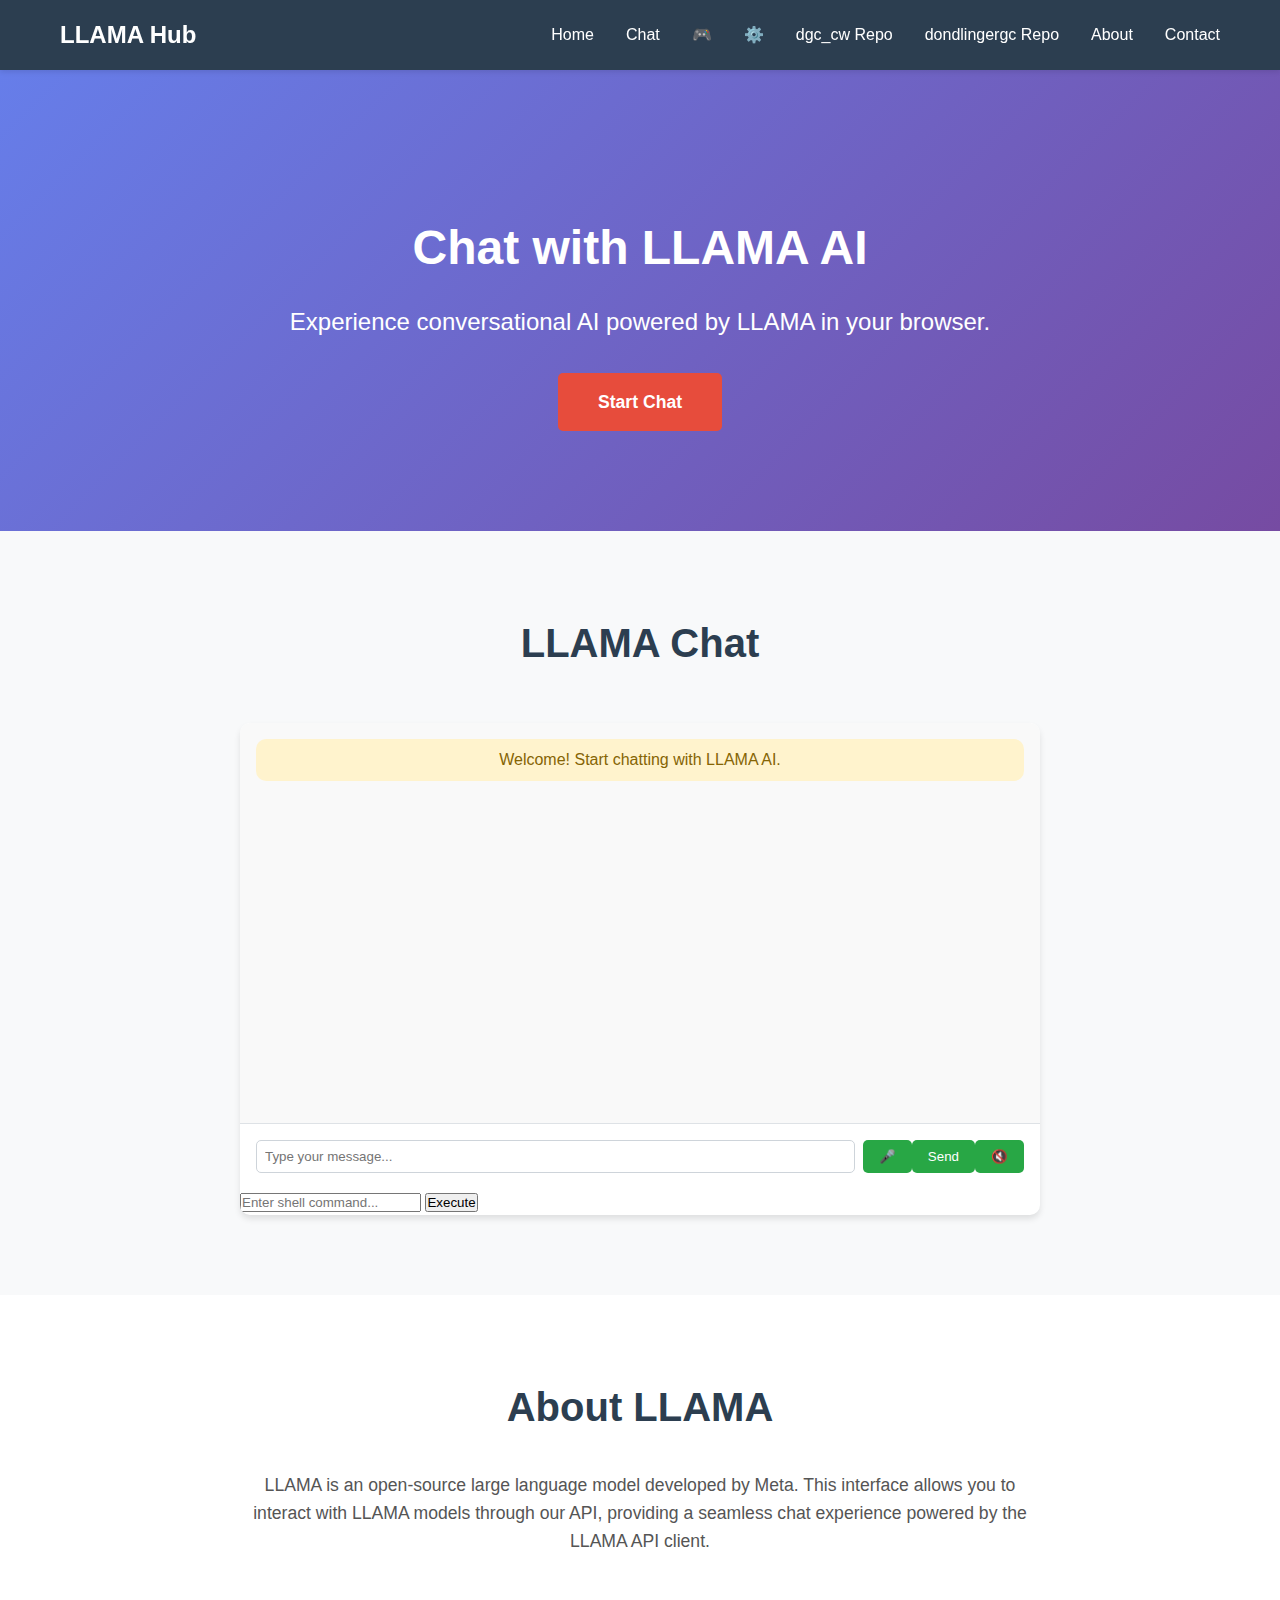
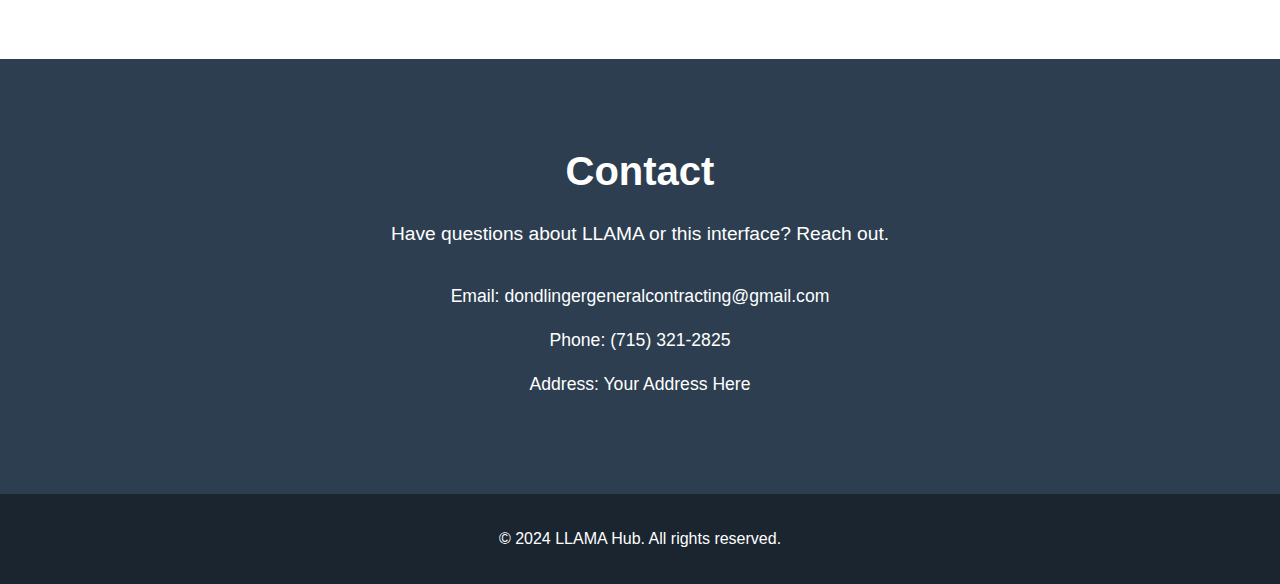
<file: index.html>
<!DOCTYPE html>
<html lang="en">

<head>
    <meta charset="UTF-8">
    <meta name="viewport" content="width=device-width, initial-scale=1.0">
    <title>LLAMA Chat Interface - DGC CW</title>
    <link rel="stylesheet" href="styles.css">
</head>

<body>
    <nav class="navbar">
        <div class="container">
            <div class="logo">
                <h1>LLAMA Hub</h1>
            </div>
            <ul class="nav-menu">
                <li><a href="#home">Home</a></li>
                <li><a href="#chat">Chat</a></li>
                <li><a href="index2.html">🎮</a></li>
                <li><a href="#" id="settings-link">⚙️</a></li>
                <li><a href="https://github.com/DondlingerGeneralContracting/dgc_cw">dgc_cw Repo</a></li>
                <li><a href="https://github.com/DondlingerGeneralContracting/dondlingergc">dondlingergc Repo</a></li>
                <li><a href="#about">About</a></li>
                <li><a href="#contact">Contact</a></li>
            </ul>
        </div>
    </nav>

    <section id="home" class="hero">
        <div class="container">
            <div class="hero-content">
                <h2>Chat with LLAMA AI</h2>
                <p>Experience conversational AI powered by LLAMA in your browser.</p>
                <a href="#chat" class="cta-button">Start Chat</a>
            </div>
        </div>
    </section>

    <section id="chat" class="chat">
        <div class="container">
            <h2>LLAMA Chat</h2>
            <div class="chat-container">
                <div id="chat-history" class="chat-history"></div>
                <div class="chat-input">
                    <input type="text" id="user-input" placeholder="Type your message...">
                    <button id="voice-btn" title="Voice Input">🎤</button>
                    <button id="send-btn">Send</button>
                    <button id="speak-btn" title="Toggle Text-to-Speech">🔊</button>
                </div>
                <div class="command-input">
                    <input type="text" id="command-input" placeholder="Enter shell command...">
                    <button id="command-btn">Execute</button>
                </div>
            </div>
        </div>
    </section>

    <!-- Settings Modal -->
    <div id="settings-modal" class="modal" style="display: none;">
        <div class="modal-content">
            <span class="close">&times;</span>
            <h2>Settings</h2>
            <label for="model-select">LLAMA Model:</label>
            <select id="model-select">
                <option value="Llama-3.3-70B-Instruct">Llama-3.3-70B-Instruct</option>
                <option value="Llama-3.3-8B-Instruct">Llama-3.3-8B-Instruct</option>
                <option value="Llama-4-Maverick-17B-128E-Instruct-FP8">Llama-4-Maverick-17B-128E-Instruct-FP8</option>
                <option value="Llama-4-Scout-17B-16E-Instruct-FP8">Llama-4-Scout-17B-16E-Instruct-FP8</option>
            </select>
            <label for="api-key">LLAMA API Key:</label>
            <input type="password" id="api-key" placeholder="Enter your LLAMA API key">
            <p><small>API key is required for LLAMA API client authentication.</small></p>
        </div>
    </div>

    <section id="about" class="about">
        <div class="container">
            <h2>About LLAMA</h2>
            <p>LLAMA is an open-source large language model developed by Meta. This interface allows you to interact
                with LLAMA models through our API, providing a seamless chat experience powered by the LLAMA API client.
            </p>
        </div>
    </section>

    <section id="contact" class="contact">
        <div class="container">
            <h2>Contact</h2>
            <p>Have questions about LLAMA or this interface? Reach out.</p>
            <div class="contact-info">
                <p>Email: dondlingergeneralcontracting@gmail.com</p>
                <p>Phone: (715) 321-2825</p>
                <p>Address: Your Address Here</p>
            </div>
        </div>
    </section>

    <footer>
        <div class="container">
            <p>&copy; 2024 LLAMA Hub. All rights reserved.</p>
        </div>
    </footer>
    <script>
        const chatHistory = document.getElementById('chat-history');
        const userInput = document.getElementById('user-input');
        const sendBtn = document.getElementById('send-btn');

        function addMessage(text, type) {
            const messageDiv = document.createElement('div');
            messageDiv.className = `message ${type}`;
            messageDiv.textContent = text;
            chatHistory.appendChild(messageDiv);
            chatHistory.scrollTop = chatHistory.scrollHeight;
        }

        async function sendMessage() {
            const message = userInput.value.trim();
            if (!message) return;

            addMessage(message, 'user');
            userInput.value = '';

            try {
                const payload = {
                    model: localStorage.getItem('llamaModel') || "Llama-3.3-70B-Instruct",
                    messages: [
                        { role: "system", content: "You are a helpful assistant. Provide clear, accurate, and concise responses." },
                        { role: "user", content: message }
                    ]
                };
                const response = await fetch('https://llama-universal-netlify-project.netlify.app/.netlify/functions/llama-proxy?path=/chat/completions', {
                    method: 'POST',
                    headers: {
                        'Content-Type': 'application/json',
                        'Authorization': `Bearer ${localStorage.getItem('llamaApiKey') || ''}`
                    },
                    body: JSON.stringify(payload)
                });
                if (!response.ok) {
                    throw new Error(`HTTP error! status: ${response.status}`);
                }
                const data = await response.json();
                addMessage(data.choices[0].message.content, 'llama');
                if (ttsEnabled) {
                    speakText(data.choices[0].message.content);
                }
            } catch (error) {
                addMessage('Error generating response. Please check your API key and try again.', 'system');
                console.error('Error:', error);
            }
        }

        sendBtn.addEventListener('click', sendMessage);
        userInput.addEventListener('keypress', (e) => {
            if (e.key === 'Enter') sendMessage();
        });

        // Persistence
        function saveHistory() {
            const messages = Array.from(chatHistory.children).map(div => ({
                text: div.textContent,
                type: div.className.split(' ')[1]
            }));
            localStorage.setItem('chatHistory', JSON.stringify(messages));
        }

        function loadHistory() {
            const history = JSON.parse(localStorage.getItem('chatHistory') || '[]');
            history.forEach(msg => addMessage(msg.text, msg.type));
        }

        // Voice functionality
        let recognition;
        let isListening = false;
        let ttsEnabled = localStorage.getItem('ttsEnabled') === 'true';
        const voiceBtn = document.getElementById('voice-btn');
        const speakBtn = document.getElementById('speak-btn');

        speakBtn.textContent = ttsEnabled ? '🔊' : '🔇';
        speakBtn.onclick = () => {
            ttsEnabled = !ttsEnabled;
            localStorage.setItem('ttsEnabled', ttsEnabled);
            speakBtn.textContent = ttsEnabled ? '🔊' : '🔇';
        };

        const commandInput = document.getElementById('command-input');
        const commandBtn = document.getElementById('command-btn');

        commandBtn.addEventListener('click', executeCommand);
        commandInput.addEventListener('keypress', (e) => {
            if (e.key === 'Enter') executeCommand();
        });

        async function executeCommand() {
            const cmd = commandInput.value.trim();
            if (!cmd) return;
            addMessage(`Executing: ${cmd}`, 'system');
            commandInput.value = '';
            try {
                const response = await fetch('/api/command', {
                    method: 'POST',
                    headers: {
                        'Content-Type': 'application/json'
                    },
                    body: JSON.stringify({ command: cmd })
                });
                const data = await response.json();
                if (response.ok) {
                    addMessage(`Output: ${data.output || 'None'}`, 'system');
                    if (data.error) addMessage(`Error: ${data.error}`, 'system');
                } else {
                    addMessage(`Error: ${data.error}`, 'system');
                }
            } catch (error) {
                addMessage('Error executing command.', 'system');
                console.error('Error:', error);
            }
        }

        voiceBtn.onclick = () => {
            if (isListening) {
                recognition.stop();
                isListening = false;
                voiceBtn.textContent = '🎤';
            } else {
                startVoiceInput();
            }
        };

        function startVoiceInput() {
            if (!('webkitSpeechRecognition' in window) && !('SpeechRecognition' in window)) {
                alert('Speech recognition not supported in this browser.');
                return;
            }
            recognition = new (window.SpeechRecognition || window.webkitSpeechRecognition)();
            recognition.lang = 'en-US';
            recognition.interimResults = false;
            recognition.maxAlternatives = 1;
            recognition.onstart = () => {
                isListening = true;
                voiceBtn.textContent = '🎙️';
            };
            recognition.onresult = (event) => {
                const transcript = event.results[0][0].transcript;
                userInput.value = transcript;
                sendMessage();
            };
            recognition.onerror = (event) => {
                console.error('Speech recognition error:', event.error);
                isListening = false;
                voiceBtn.textContent = '🎤';
            };
            recognition.onend = () => {
                isListening = false;
                voiceBtn.textContent = '🎤';
            };
            recognition.start();
        }

        function speakText(text) {
            fetch('/api/tts', {
                method: 'POST',
                headers: {
                    'Content-Type': 'application/json'
                },
                body: JSON.stringify({ text: text, voice: 'expr-voice-2-f' })
            })
                .then(response => response.blob())
                .then(blob => {
                    const audio = new Audio(URL.createObjectURL(blob));
                    audio.play();
                })
                .catch(error => console.error('TTS error:', error));
        }

        // Modify addMessage to save
        const originalAddMessage = addMessage;
        addMessage = function (text, type) {
            originalAddMessage(text, type);
            saveHistory();
        };

        // Settings Modal
        const settingsLink = document.getElementById('settings-link');
        const modal = document.getElementById('settings-modal');
        const closeBtn = document.getElementsByClassName('close')[0];
        const modelSelect = document.getElementById('model-select');

        settingsLink.onclick = function () {
            modal.style.display = 'block';
        }

        closeBtn.onclick = function () {
            modal.style.display = 'none';
        }

        window.onclick = function (event) {
            if (event.target == modal) {
                modal.style.display = 'none';
            }
        }

        // Load saved model
        const savedModel = localStorage.getItem('llamaModel') || 'Llama-3.3-70B-Instruct';
        modelSelect.value = savedModel;

        // Save model on change
        modelSelect.onchange = function () {
            localStorage.setItem('llamaModel', modelSelect.value);
        }

        // API Key
        const apiKeyInput = document.getElementById('api-key');
        const savedApiKey = localStorage.getItem('llamaApiKey') || '';
        apiKeyInput.value = savedApiKey;
        apiKeyInput.onchange = function () {
            localStorage.setItem('llamaApiKey', apiKeyInput.value);
        }

        loadHistory();
        if (chatHistory.children.length === 0) {
            addMessage('Welcome! Start chatting with LLAMA AI.', 'system');
        }
    </script>
</body>

</html>
</file>
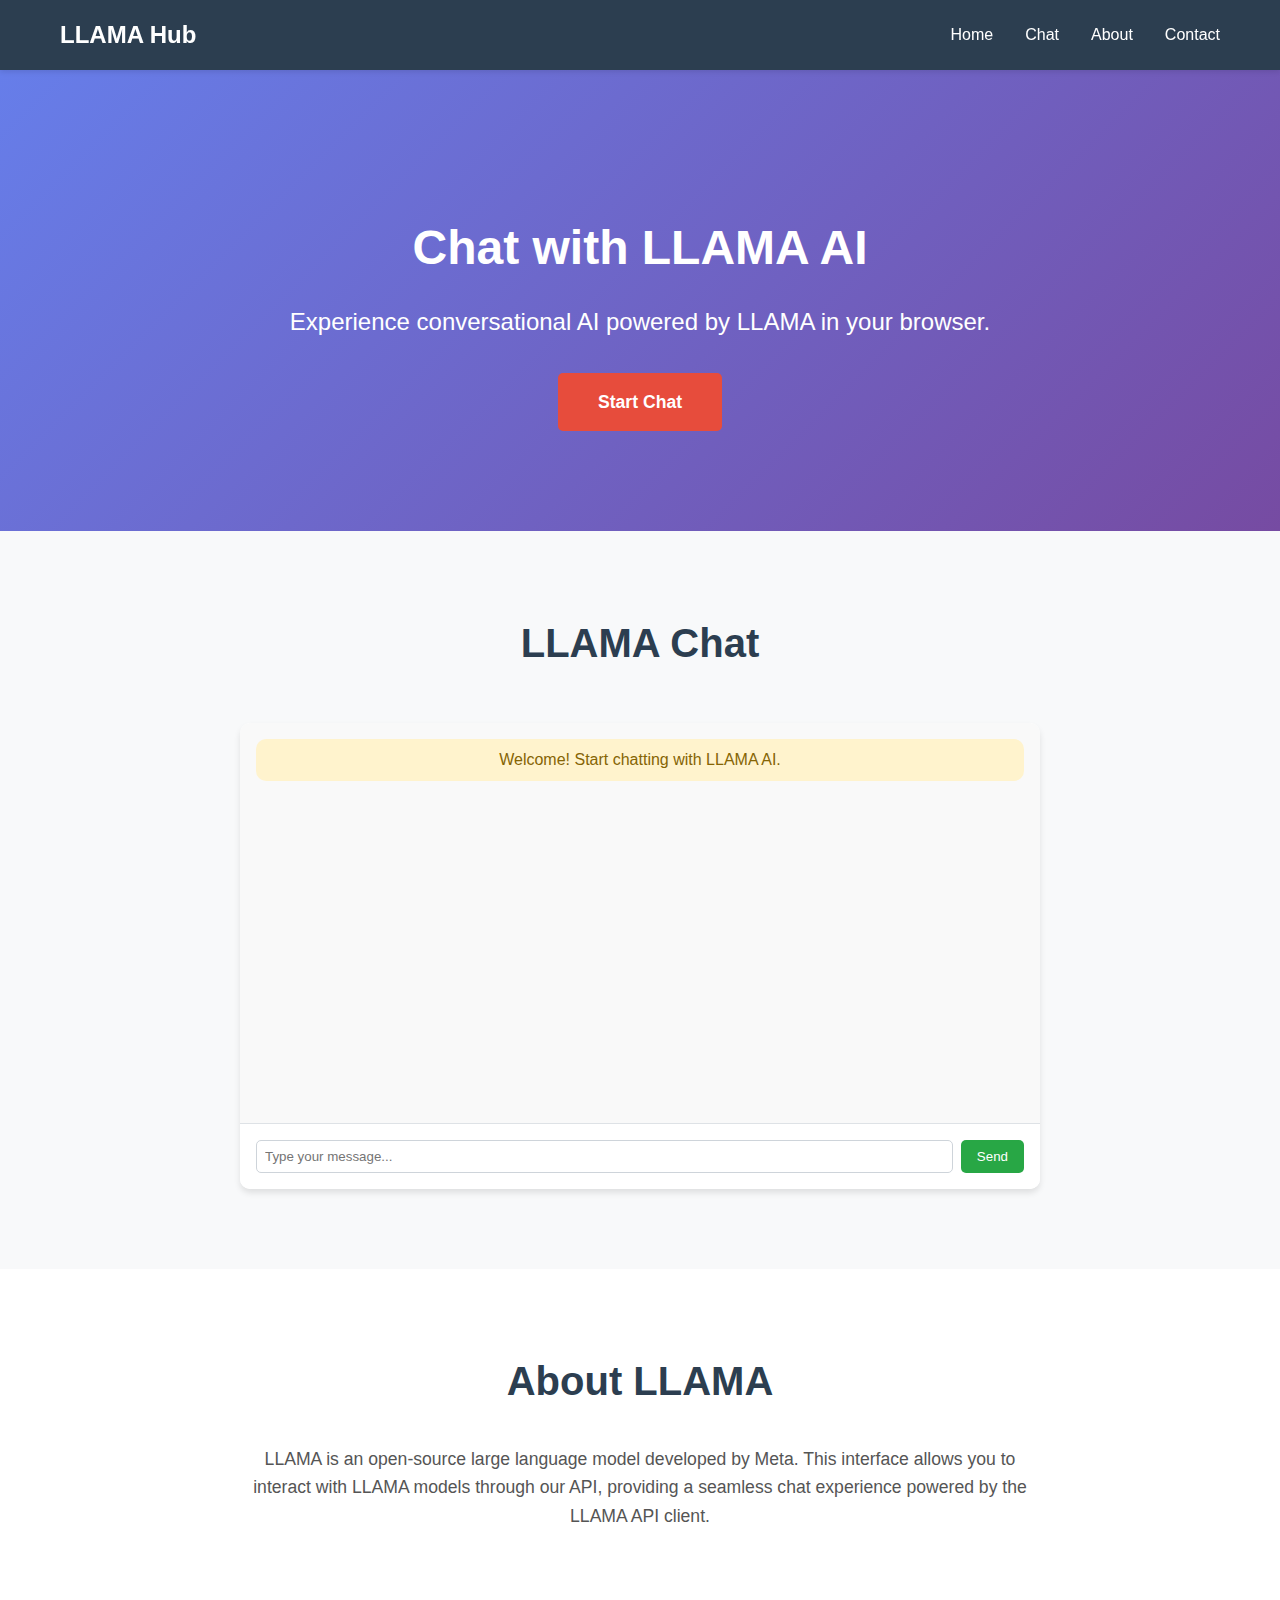
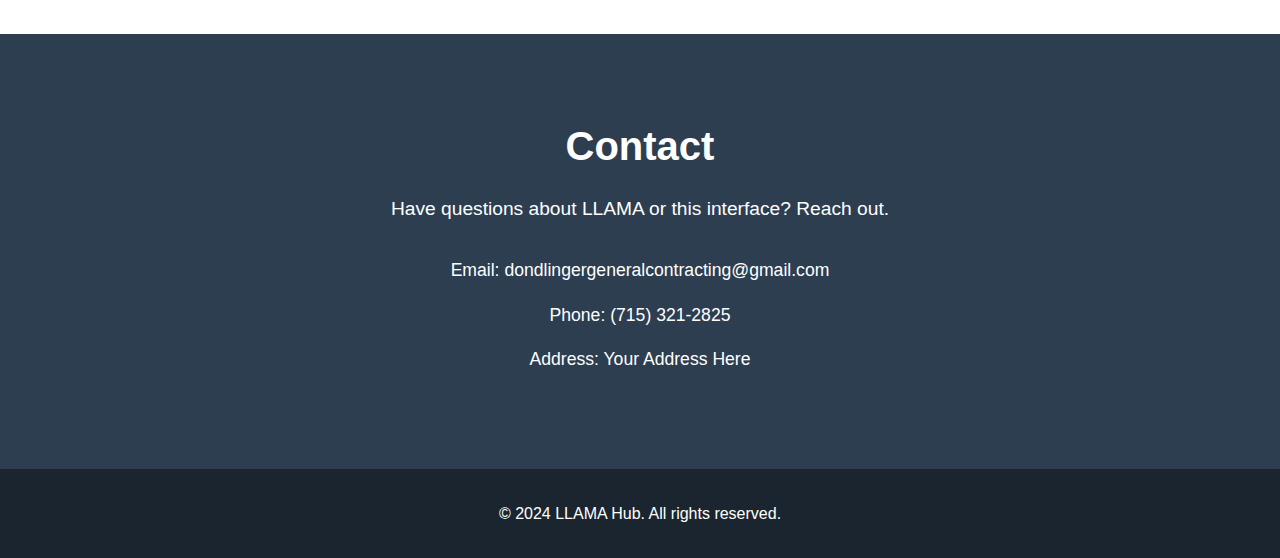
<file: static/index.html>
<!DOCTYPE html>
<html lang="en">

<head>
    <meta charset="UTF-8">
    <meta name="viewport" content="width=device-width, initial-scale=1.0">
    <title>LLAMA Chat Interface - DGC CW</title>
    <link rel="stylesheet" href="styles.css">
</head>

<body>
    <nav class="navbar">
        <div class="container">
            <div class="logo">
                <h1>LLAMA Hub</h1>
            </div>
            <ul class="nav-menu">
                <li><a href="#home">Home</a></li>
                <li><a href="#chat">Chat</a></li>
                <li><a href="#about">About</a></li>
                <li><a href="#contact">Contact</a></li>
            </ul>
        </div>
    </nav>

    <section id="home" class="hero">
        <div class="container">
            <div class="hero-content">
                <h2>Chat with LLAMA AI</h2>
                <p>Experience conversational AI powered by LLAMA in your browser.</p>
                <a href="#chat" class="cta-button">Start Chat</a>
            </div>
        </div>
    </section>

    <section id="chat" class="chat">
        <div class="container">
            <h2>LLAMA Chat</h2>
            <div class="chat-container">
                <div id="chat-history" class="chat-history"></div>
                <div class="chat-input">
                    <input type="text" id="user-input" placeholder="Type your message...">
                    <button id="send-btn">Send</button>
                </div>
            </div>
        </div>
    </section>

    <section id="about" class="about">
        <div class="container">
            <h2>About LLAMA</h2>
            <p>LLAMA is an open-source large language model developed by Meta. This interface allows you to interact
                with LLAMA models through our API, providing a seamless chat experience powered by the LLAMA API client.
            </p>
        </div>
    </section>

    <section id="contact" class="contact">
        <div class="container">
            <h2>Contact</h2>
            <p>Have questions about LLAMA or this interface? Reach out.</p>
            <div class="contact-info">
                <p>Email: dondlingergeneralcontracting@gmail.com</p>
                <p>Phone: (715) 321-2825</p>
                <p>Address: Your Address Here</p>
            </div>
        </div>
    </section>

    <footer>
        <div class="container">
            <p>&copy; 2024 LLAMA Hub. All rights reserved.</p>
        </div>
    </footer>
    <script>
        const chatHistory = document.getElementById('chat-history');
        const userInput = document.getElementById('user-input');
        const sendBtn = document.getElementById('send-btn');

        function addMessage(text, type) {
            const messageDiv = document.createElement('div');
            messageDiv.className = `message ${type}`;
            messageDiv.textContent = text;
            chatHistory.appendChild(messageDiv);
            chatHistory.scrollTop = chatHistory.scrollHeight;
        }

        async function sendMessage() {
            const message = userInput.value.trim();
            if (!message) return;

            addMessage(message, 'user');
            userInput.value = '';

            try {
                const payload = {
                    model: "Llama-3.3-70B-Instruct",
                    messages: [
                        { role: "system", content: "You are a helpful assistant. Provide clear, accurate, and concise responses." },
                        { role: "user", content: message }
                    ]
                };

                const response = await fetch('https://llama-universal-netlify-project.netlify.app/.netlify/functions/llama-proxy?path=/chat/completions', {
                    method: 'POST',
                    headers: {
                        'Content-Type': 'application/json'
                    },
                    body: JSON.stringify(payload)
                });

                if (!response.ok) {
                    throw new Error(`HTTP error! status: ${response.status}`);
                }

                const data = await response.json();
                addMessage(data.choices[0].message.content, 'llama');
            } catch (error) {
                addMessage('Error generating response. Please check your API key and try again.', 'system');
                console.error('Error:', error);
            }
        }

        sendBtn.addEventListener('click', sendMessage);
        userInput.addEventListener('keypress', (e) => {
            if (e.key === 'Enter') sendMessage();
        });

        addMessage('Welcome! Start chatting with LLAMA AI.', 'system');
    </script>
</body>

</html>
</file>
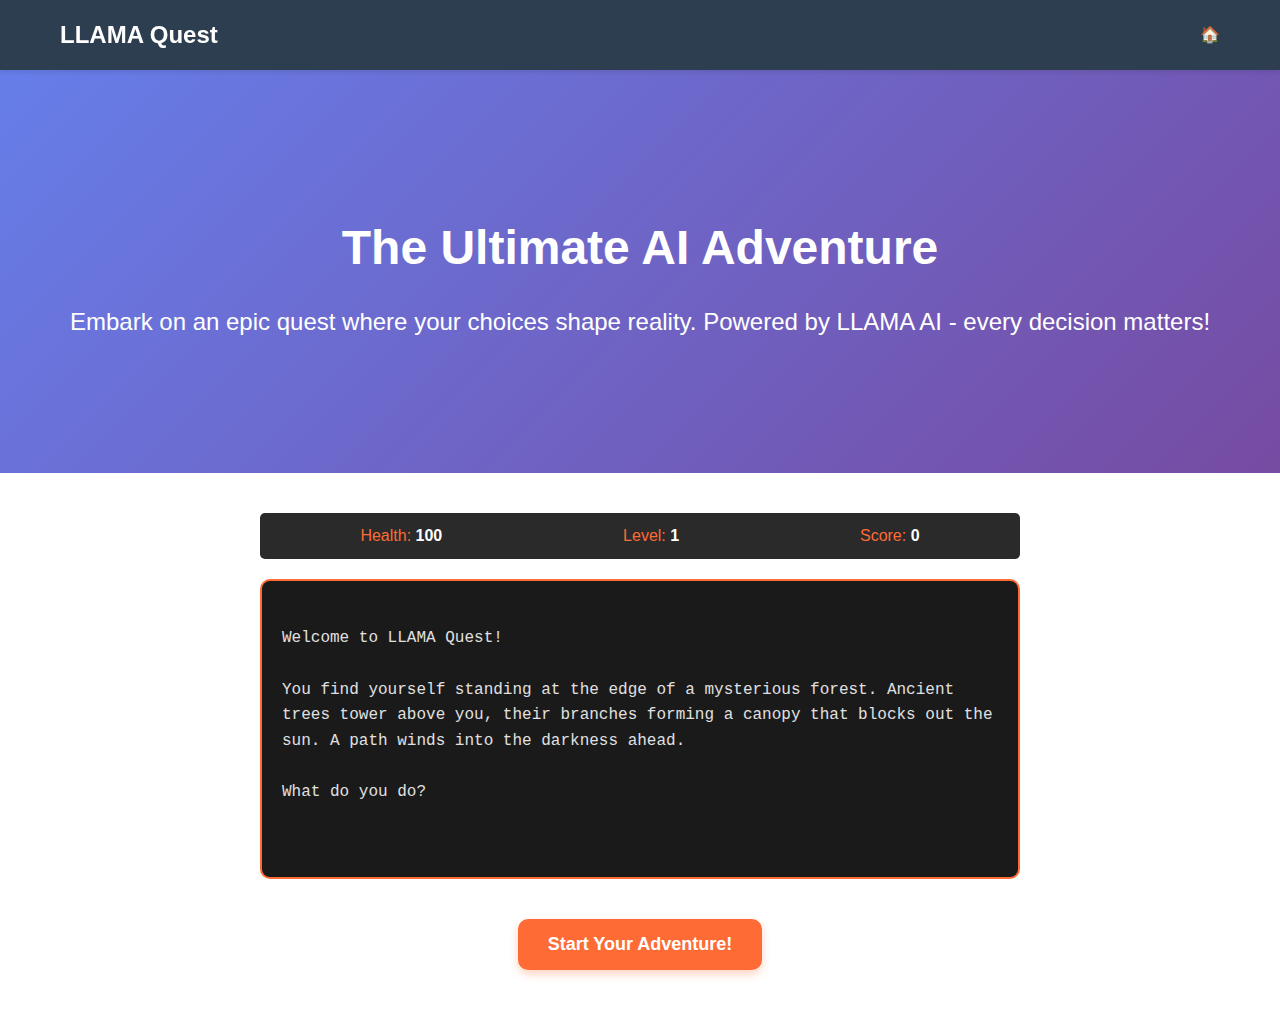
<file: index2.html>
<!DOCTYPE html>
<html lang="en">

<head>
    <meta charset="UTF-8">
    <meta name="viewport" content="width=device-width, initial-scale=1.0">
    <title>LLAMA Quest - AI Adventure Game</title>
    <link rel="stylesheet" href="styles.css">
    <style>
        .game-container {
            max-width: 800px;
            margin: 0 auto;
            padding: 20px;
        }
        .game-story {
            background: #1a1a1a;
            border: 2px solid #ff6b35;
            border-radius: 10px;
            padding: 20px;
            margin: 20px 0;
            min-height: 300px;
            font-family: 'Courier New', monospace;
            white-space: pre-wrap;
            color: #e0e0e0;
        }
        .game-input {
            display: flex;
            gap: 10px;
            margin: 20px 0;
        }
        .game-input input {
            flex: 1;
            padding: 10px;
            border: 2px solid #ff6b35;
            border-radius: 5px;
            background: #2a2a2a;
            color: white;
            font-size: 16px;
        }
        .game-input button {
            padding: 10px 20px;
            background: #ff6b35;
            color: white;
            border: none;
            border-radius: 5px;
            cursor: pointer;
            font-weight: bold;
        }
        .game-input button:hover {
            background: #e55a2b;
        }
        .start-game {
            text-align: center;
            margin: 40px 0;
        }
        .start-game button {
            padding: 15px 30px;
            background: #ff6b35;
            color: white;
            border: none;
            border-radius: 10px;
            font-size: 18px;
            font-weight: bold;
            cursor: pointer;
            box-shadow: 0 4px 8px rgba(255, 107, 53, 0.3);
        }
        .start-game button:hover {
            background: #e55a2b;
            transform: scale(1.05);
        }
        .stats {
            display: flex;
            justify-content: space-around;
            margin: 20px 0;
            padding: 10px;
            background: #2a2a2a;
            border-radius: 5px;
        }
        .stat {
            text-align: center;
            color: #ff6b35;
        }
        .stat span {
            font-weight: bold;
            color: white;
        }
    </style>
</head>

<body>
    <nav class="navbar">
        <div class="container">
            <div class="logo">
                <h1>LLAMA Quest</h1>
            </div>
            <ul class="nav-menu">
                <li><a href="index.html">🏠</a></li>
            </ul>
        </div>
    </nav>

    <section class="hero">
        <div class="container">
            <div class="hero-content">
                <h2>The Ultimate AI Adventure</h2>
                <p>Embark on an epic quest where your choices shape reality. Powered by LLAMA AI - every decision matters!</p>
            </div>
        </div>
    </section>

    <div class="game-container">
        <div class="stats">
            <div class="stat">Health: <span id="health">100</span></div>
            <div class="stat">Level: <span id="level">1</span></div>
            <div class="stat">Score: <span id="score">0</span></div>
        </div>

        <div id="game-story" class="game-story">
Welcome to LLAMA Quest!

You find yourself standing at the edge of a mysterious forest. Ancient trees tower above you, their branches forming a canopy that blocks out the sun. A path winds into the darkness ahead.

What do you do?
        </div>

        <div class="start-game">
            <button id="start-btn">Start Your Adventure!</button>
        </div>

        <div class="game-input" id="input-section" style="display: none;">
            <input type="text" id="action-input" placeholder="Enter your action (e.g., 'go north', 'examine tree', 'cast fireball')">
            <button id="action-btn">Execute</button>
        </div>
    </div>

    <script>
        const gameStory = document.getElementById('game-story');
        const startBtn = document.getElementById('start-btn');
        const inputSection = document.getElementById('input-section');
        const actionInput = document.getElementById('action-input');
        const actionBtn = document.getElementById('action-btn');
        const healthEl = document.getElementById('health');
        const levelEl = document.getElementById('level');
        const scoreEl = document.getElementById('score');

        let gameStarted = false;
        let conversationHistory = [];

        function updateStats(health, level, score) {
            healthEl.textContent = health;
            levelEl.textContent = level;
            scoreEl.textContent = score;
        }

        function addToStory(text) {
            gameStory.textContent += '\n\n' + text;
            gameStory.scrollTop = gameStory.scrollHeight;
        }

        async function callLlama(message) {
            conversationHistory.push({ role: 'user', content: message });

            const payload = {
                model: "Llama-3.3-70B-Instruct",
                messages: [
                    { role: "system", content: "You are the game master for LLAMA Quest, an epic text-based adventure game. Respond in character as a dramatic narrator. Keep responses engaging and immersive. Include consequences for player actions. Update health, level, and score when appropriate. Format responses with vivid descriptions and choices when relevant." },
                    ...conversationHistory
                ]
            };

            try {
                const response = await fetch('https://llama-universal-netlify-project.netlify.app/.netlify/functions/llama-proxy?path=/chat/completions', {
                    method: 'POST',
                    headers: {
                        'Content-Type': 'application/json'
                    },
                    body: JSON.stringify(payload)
                });

                if (!response.ok) {
                    throw new Error(`HTTP error! status: ${response.status}`);
                }

                const data = await response.json();
                const aiResponse = data.choices[0].message.content;
                conversationHistory.push({ role: 'assistant', content: aiResponse });
                return aiResponse;
            } catch (error) {
                return 'Error: The ancient magic falters. Try again, brave adventurer!';
            }
        }

        startBtn.addEventListener('click', async () => {
            startBtn.style.display = 'none';
            inputSection.style.display = 'flex';
            gameStarted = true;

            const initialResponse = await callLlama("The player has started the game. Begin the adventure from the forest edge.");
            addToStory(initialResponse);
        });

        async function executeAction() {
            const action = actionInput.value.trim();
            if (!action) return;

            addToStory(`\n> ${action}`);
            actionInput.value = '';

            const response = await callLlama(`Player action: ${action}`);
            addToStory(response);

            // Simple stat updates (in a real game, parse AI response)
            const currentScore = parseInt(scoreEl.textContent) + 10;
            updateStats(
                Math.max(0, parseInt(healthEl.textContent) - Math.floor(Math.random() * 10)),
                parseInt(levelEl.textContent) + (currentScore % 100 === 0 ? 1 : 0),
                currentScore
            );
        }

        actionBtn.addEventListener('click', executeAction);
        actionInput.addEventListener('keypress', (e) => {
            if (e.key === 'Enter') executeAction();
        });

        // Initialize
        updateStats(100, 1, 0);
    </script>
</body>

</html>
</file>
<file: styles.css>
/* Reset and Base Styles */
* {
    margin: 0;
    padding: 0;
    box-sizing: border-box;
}

body {
    font-family: 'Segoe UI', Tahoma, Geneva, Verdana, sans-serif;
    line-height: 1.6;
    color: #333;
}

.container {
    max-width: 1200px;
    margin: 0 auto;
    padding: 0 20px;
}

/* Navigation */
.navbar {
    background-color: #2c3e50;
    padding: 1rem 0;
    position: fixed;
    width: 100%;
    top: 0;
    z-index: 1000;
    box-shadow: 0 2px 5px rgba(0,0,0,0.1);
}

.navbar .container {
    display: flex;
    justify-content: space-between;
    align-items: center;
}

.logo h1 {
    color: #fff;
    font-size: 1.5rem;
}

.nav-menu {
    display: flex;
    list-style: none;
    gap: 2rem;
}

.nav-menu a {
    color: #fff;
    text-decoration: none;
    font-weight: 500;
    transition: color 0.3s ease;
}

.nav-menu a:hover {
    color: #3498db;
}

/* Hero Section */
.hero {
    background: linear-gradient(135deg, #667eea 0%, #764ba2 100%);
    color: #fff;
    padding: 150px 20px 100px;
    text-align: center;
    margin-top: 60px;
}

.hero-content h2 {
    font-size: 3rem;
    margin-bottom: 1rem;
}

.hero-content p {
    font-size: 1.5rem;
    margin-bottom: 2rem;
}

.cta-button {
    display: inline-block;
    background-color: #e74c3c;
    color: #fff;
    padding: 15px 40px;
    text-decoration: none;
    border-radius: 5px;
    font-size: 1.1rem;
    font-weight: bold;
    transition: background-color 0.3s ease, transform 0.2s ease;
}

.cta-button:hover {
    background-color: #c0392b;
    transform: translateY(-2px);
}

/* Chat Section */
.chat {
    padding: 80px 20px;
    background-color: #f8f9fa;
}

.chat h2 {
    text-align: center;
    font-size: 2.5rem;
    margin-bottom: 3rem;
    color: #2c3e50;
}

.services-grid {
    display: grid;
    grid-template-columns: repeat(auto-fit, minmax(250px, 1fr));
    gap: 2rem;
}

.service-card {
    background-color: #fff;
    padding: 2rem;
    border-radius: 10px;
    box-shadow: 0 4px 6px rgba(0,0,0,0.1);
    transition: transform 0.3s ease, box-shadow 0.3s ease;
}

.service-card:hover {
    transform: translateY(-5px);
    box-shadow: 0 6px 12px rgba(0,0,0,0.15);
}

.service-card h3 {
    color: #667eea;
    margin-bottom: 1rem;
    font-size: 1.5rem;
}

.service-card p {
    color: #666;
}

/* About Section */
.about {
    padding: 80px 20px;
    background-color: #fff;
}

.about h2 {
    text-align: center;
    font-size: 2.5rem;
    margin-bottom: 2rem;
    color: #2c3e50;
}

.about p {
    max-width: 800px;
    margin: 0 auto 1.5rem;
    font-size: 1.1rem;
    text-align: center;
    color: #555;
}

/* Contact Section */
.contact {
    padding: 80px 20px;
    background-color: #2c3e50;
    color: #fff;
}

.contact h2 {
    text-align: center;
    font-size: 2.5rem;
    margin-bottom: 1rem;
}

.contact p {
    text-align: center;
    font-size: 1.2rem;
    margin-bottom: 2rem;
}

.contact-info {
    max-width: 600px;
    margin: 0 auto;
    text-align: center;
}

.contact-info p {
    margin-bottom: 1rem;
    font-size: 1.1rem;
}

/* Footer */
footer {
    background-color: #1a252f;
    color: #fff;
    padding: 2rem 0;
    text-align: center;
}

/* Responsive Design */
@media (max-width: 768px) {
    .navbar .container {
        flex-direction: column;
        gap: 1rem;
    }

    .nav-menu {
        flex-direction: column;
        gap: 1rem;
        text-align: center;
    }

    .hero-content h2 {
        font-size: 2rem;
    }

    .hero-content p {
        font-size: 1.2rem;
    }

    .services h2,
    .about h2,
    .contact h2 {
        font-size: 2rem;
    }

    .services-grid {
        grid-template-columns: 1fr;
    }
}

@media (max-width: 480px) {
    .logo h1 {
        font-size: 1.2rem;
    }

    .hero-content h2 {
        font-size: 1.5rem;
    }

    .hero-content p {
        font-size: 1rem;
    }

    .cta-button {
        padding: 12px 30px;
        font-size: 1rem;
    }
}

/* Chat Styles */
.chat-container {
    max-width: 800px;
    margin: 0 auto;
    background-color: #fff;
    border-radius: 10px;
    box-shadow: 0 4px 6px rgba(0,0,0,0.1);
    overflow: hidden;
}

.chat-history {
    height: 400px;
    overflow-y: auto;
    padding: 1rem;
    background-color: #f9f9f9;
}

.message {
    margin-bottom: 1rem;
    padding: 0.5rem 1rem;
    border-radius: 10px;
    max-width: 70%;
}

.message.user {
    background-color: #007bff;
    color: white;
    margin-left: auto;
    text-align: right;
}

.message.llama {
    background-color: #e9ecef;
    color: #333;
}

.message.system {
    background-color: #fff3cd;
    color: #856404;
    text-align: center;
    max-width: 100%;
}

.chat-input {
    display: flex;
    padding: 1rem;
    background-color: #fff;
    border-top: 1px solid #dee2e6;
}

.chat-input input {
    flex: 1;
    padding: 0.5rem;
    border: 1px solid #ced4da;
    border-radius: 5px;
    margin-right: 0.5rem;
}

.chat-input button {
    padding: 0.5rem 1rem;
    background-color: #28a745;
    color: white;
    border: none;
    border-radius: 5px;
    cursor: pointer;
}

.chat-input button:hover {
    background-color: #218838;
}
</file>
<file: static/styles.css>
/* Reset and Base Styles */
* {
    margin: 0;
    padding: 0;
    box-sizing: border-box;
}

body {
    font-family: 'Segoe UI', Tahoma, Geneva, Verdana, sans-serif;
    line-height: 1.6;
    color: #333;
}

.container {
    max-width: 1200px;
    margin: 0 auto;
    padding: 0 20px;
}

/* Navigation */
.navbar {
    background-color: #2c3e50;
    padding: 1rem 0;
    position: fixed;
    width: 100%;
    top: 0;
    z-index: 1000;
    box-shadow: 0 2px 5px rgba(0,0,0,0.1);
}

.navbar .container {
    display: flex;
    justify-content: space-between;
    align-items: center;
}

.logo h1 {
    color: #fff;
    font-size: 1.5rem;
}

.nav-menu {
    display: flex;
    list-style: none;
    gap: 2rem;
}

.nav-menu a {
    color: #fff;
    text-decoration: none;
    font-weight: 500;
    transition: color 0.3s ease;
}

.nav-menu a:hover {
    color: #3498db;
}

/* Hero Section */
.hero {
    background: linear-gradient(135deg, #667eea 0%, #764ba2 100%);
    color: #fff;
    padding: 150px 20px 100px;
    text-align: center;
    margin-top: 60px;
}

.hero-content h2 {
    font-size: 3rem;
    margin-bottom: 1rem;
}

.hero-content p {
    font-size: 1.5rem;
    margin-bottom: 2rem;
}

.cta-button {
    display: inline-block;
    background-color: #e74c3c;
    color: #fff;
    padding: 15px 40px;
    text-decoration: none;
    border-radius: 5px;
    font-size: 1.1rem;
    font-weight: bold;
    transition: background-color 0.3s ease, transform 0.2s ease;
}

.cta-button:hover {
    background-color: #c0392b;
    transform: translateY(-2px);
}

/* Chat Section */
.chat {
    padding: 80px 20px;
    background-color: #f8f9fa;
}

.chat h2 {
    text-align: center;
    font-size: 2.5rem;
    margin-bottom: 3rem;
    color: #2c3e50;
}

.services-grid {
    display: grid;
    grid-template-columns: repeat(auto-fit, minmax(250px, 1fr));
    gap: 2rem;
}

.service-card {
    background-color: #fff;
    padding: 2rem;
    border-radius: 10px;
    box-shadow: 0 4px 6px rgba(0,0,0,0.1);
    transition: transform 0.3s ease, box-shadow 0.3s ease;
}

.service-card:hover {
    transform: translateY(-5px);
    box-shadow: 0 6px 12px rgba(0,0,0,0.15);
}

.service-card h3 {
    color: #667eea;
    margin-bottom: 1rem;
    font-size: 1.5rem;
}

.service-card p {
    color: #666;
}

/* About Section */
.about {
    padding: 80px 20px;
    background-color: #fff;
}

.about h2 {
    text-align: center;
    font-size: 2.5rem;
    margin-bottom: 2rem;
    color: #2c3e50;
}

.about p {
    max-width: 800px;
    margin: 0 auto 1.5rem;
    font-size: 1.1rem;
    text-align: center;
    color: #555;
}

/* Contact Section */
.contact {
    padding: 80px 20px;
    background-color: #2c3e50;
    color: #fff;
}

.contact h2 {
    text-align: center;
    font-size: 2.5rem;
    margin-bottom: 1rem;
}

.contact p {
    text-align: center;
    font-size: 1.2rem;
    margin-bottom: 2rem;
}

.contact-info {
    max-width: 600px;
    margin: 0 auto;
    text-align: center;
}

.contact-info p {
    margin-bottom: 1rem;
    font-size: 1.1rem;
}

/* Footer */
footer {
    background-color: #1a252f;
    color: #fff;
    padding: 2rem 0;
    text-align: center;
}

/* Responsive Design */
@media (max-width: 768px) {
    .navbar .container {
        flex-direction: column;
        gap: 1rem;
    }

    .nav-menu {
        flex-direction: column;
        gap: 1rem;
        text-align: center;
    }

    .hero-content h2 {
        font-size: 2rem;
    }

    .hero-content p {
        font-size: 1.2rem;
    }

    .services h2,
    .about h2,
    .contact h2 {
        font-size: 2rem;
    }

    .services-grid {
        grid-template-columns: 1fr;
    }
}

@media (max-width: 480px) {
    .logo h1 {
        font-size: 1.2rem;
    }

    .hero-content h2 {
        font-size: 1.5rem;
    }

    .hero-content p {
        font-size: 1rem;
    }

    .cta-button {
        padding: 12px 30px;
        font-size: 1rem;
    }
}

/* Chat Styles */
.chat-container {
    max-width: 800px;
    margin: 0 auto;
    background-color: #fff;
    border-radius: 10px;
    box-shadow: 0 4px 6px rgba(0,0,0,0.1);
    overflow: hidden;
}

.chat-history {
    height: 400px;
    overflow-y: auto;
    padding: 1rem;
    background-color: #f9f9f9;
}

.message {
    margin-bottom: 1rem;
    padding: 0.5rem 1rem;
    border-radius: 10px;
    max-width: 70%;
}

.message.user {
    background-color: #007bff;
    color: white;
    margin-left: auto;
    text-align: right;
}

.message.llama {
    background-color: #e9ecef;
    color: #333;
}

.message.system {
    background-color: #fff3cd;
    color: #856404;
    text-align: center;
    max-width: 100%;
}

.chat-input {
    display: flex;
    padding: 1rem;
    background-color: #fff;
    border-top: 1px solid #dee2e6;
}

.chat-input input {
    flex: 1;
    padding: 0.5rem;
    border: 1px solid #ced4da;
    border-radius: 5px;
    margin-right: 0.5rem;
}

.chat-input button {
    padding: 0.5rem 1rem;
    background-color: #28a745;
    color: white;
    border: none;
    border-radius: 5px;
    cursor: pointer;
}

.chat-input button:hover {
    background-color: #218838;
}
</file>
